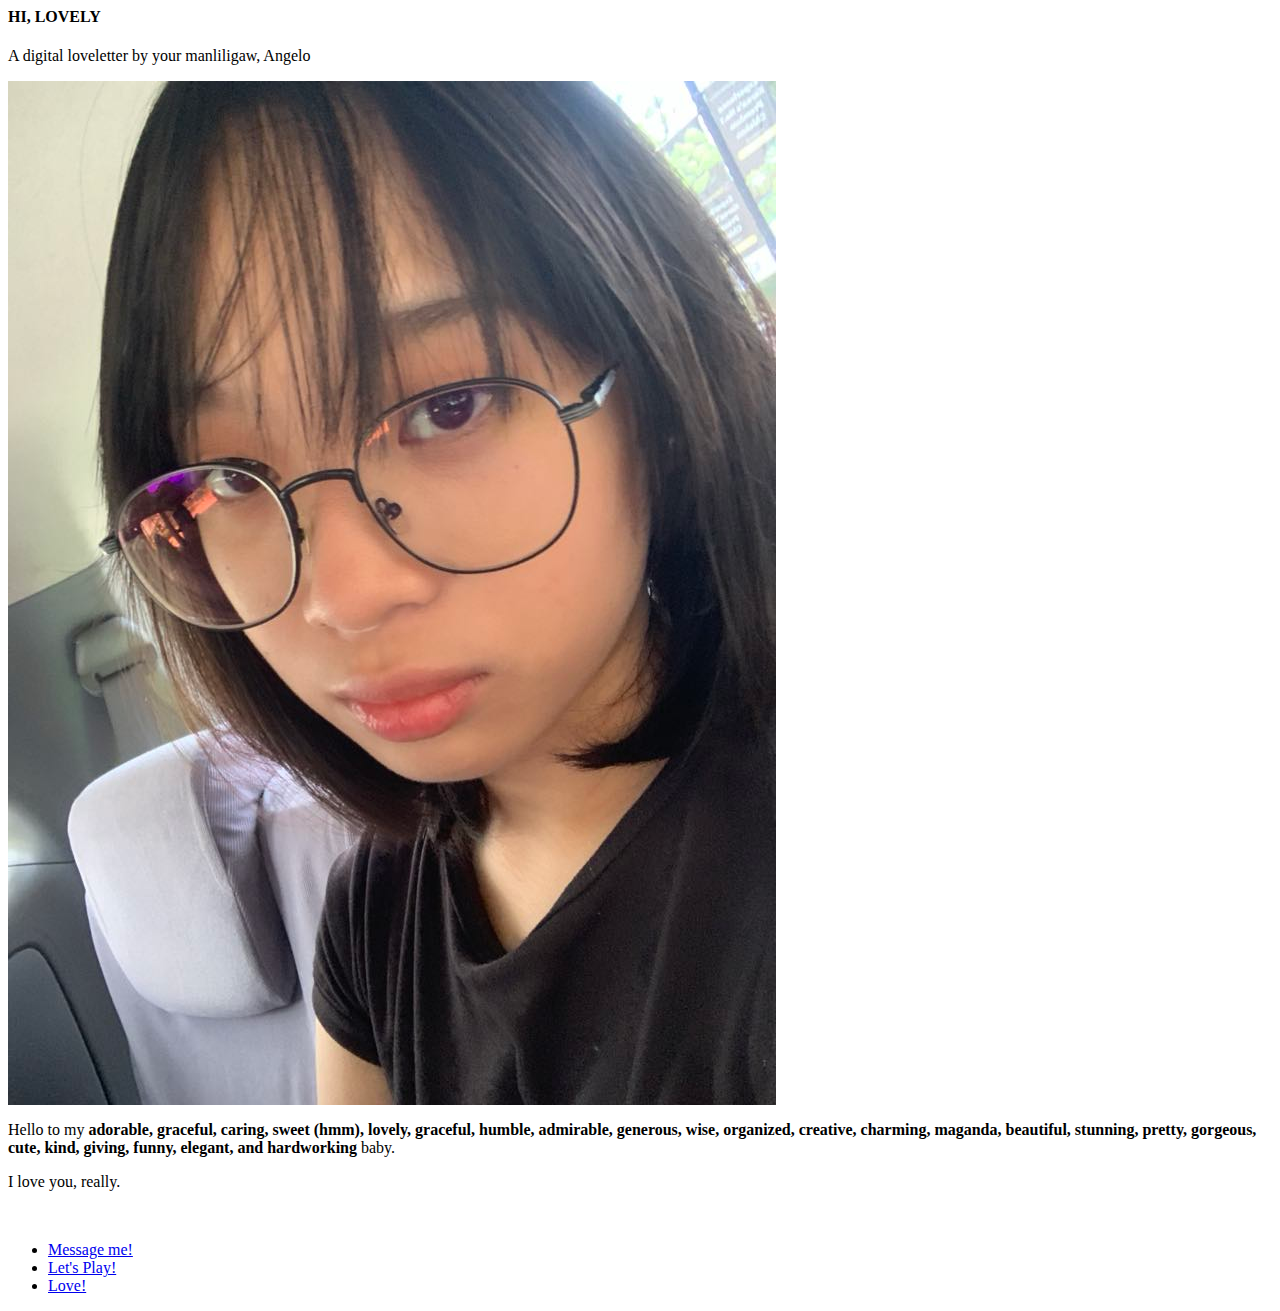
<file: index.html>
<html>
<body>
<style>
</style>
</body>
</html>

<link rel="preconnect" href="https://fonts.googleapis.com">
<link rel="preconnect" href="https://fonts.gstatic.com" crossorigin>
<link href="https://fonts.googleapis.com/css2?family=Abril+Fatface&family=Creepster&family=Jacquard+12&family=Montserrat:ital,wght@0,400;1,900&family=Oleo+Script:wght@400;700&family=PT+Serif:ital,wght@0,400;0,700;1,400;1,700&display=swap" rel="stylesheet">
<link rel=“stylesheet” type=“text/css” href=“styles.css”> 

<section class="intro">
  
  <div class="contact-intro">
    <h4>HI, LOVELY</h4>
    <p class="subtitle">A digital loveletter by your manliligaw, Angelo</p>
    <img src="queen.jpg" class="ImageBorder">

<p>Hello to my <strong> adorable, graceful, caring, sweet (hmm), lovely, graceful, humble, admirable, generous, wise, organized, creative, charming, maganda, beautiful, stunning, pretty, gorgeous, cute, kind, giving, funny, elegant, and hardworking
</strong>baby.</p>

<p class="lovetext"> I love you, really.</p>

<br>

  </div>
 
<ul class="nav">
  <li><a href="https://cherriodude.github.io/projectsite/message.html">Message me!</a></li>
  <li><a href="https://cherriodude.github.io/projectsite/games.html">Let's Play!</a></li>
  <li><a href="https://cherriodude.github.io/projectsite/love.html">Love!</a></li>
</ul>

</section>
</file>
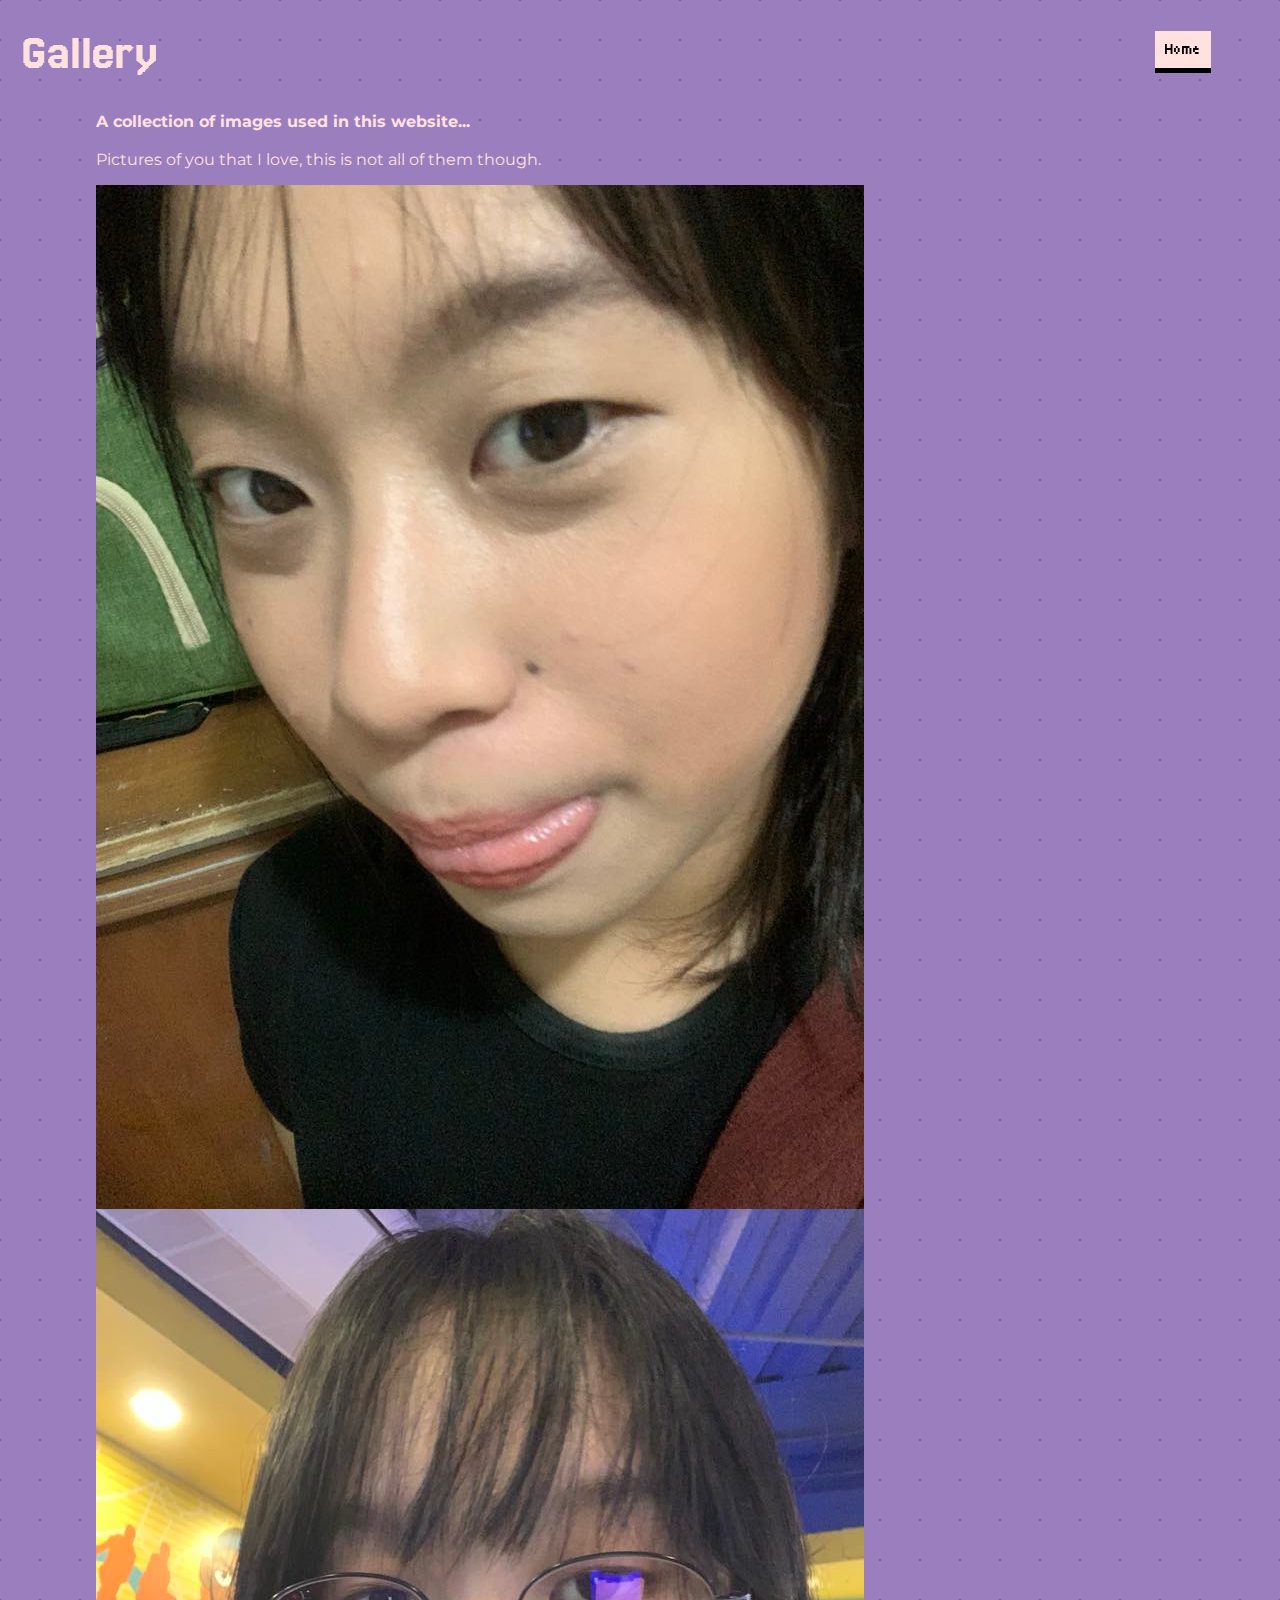
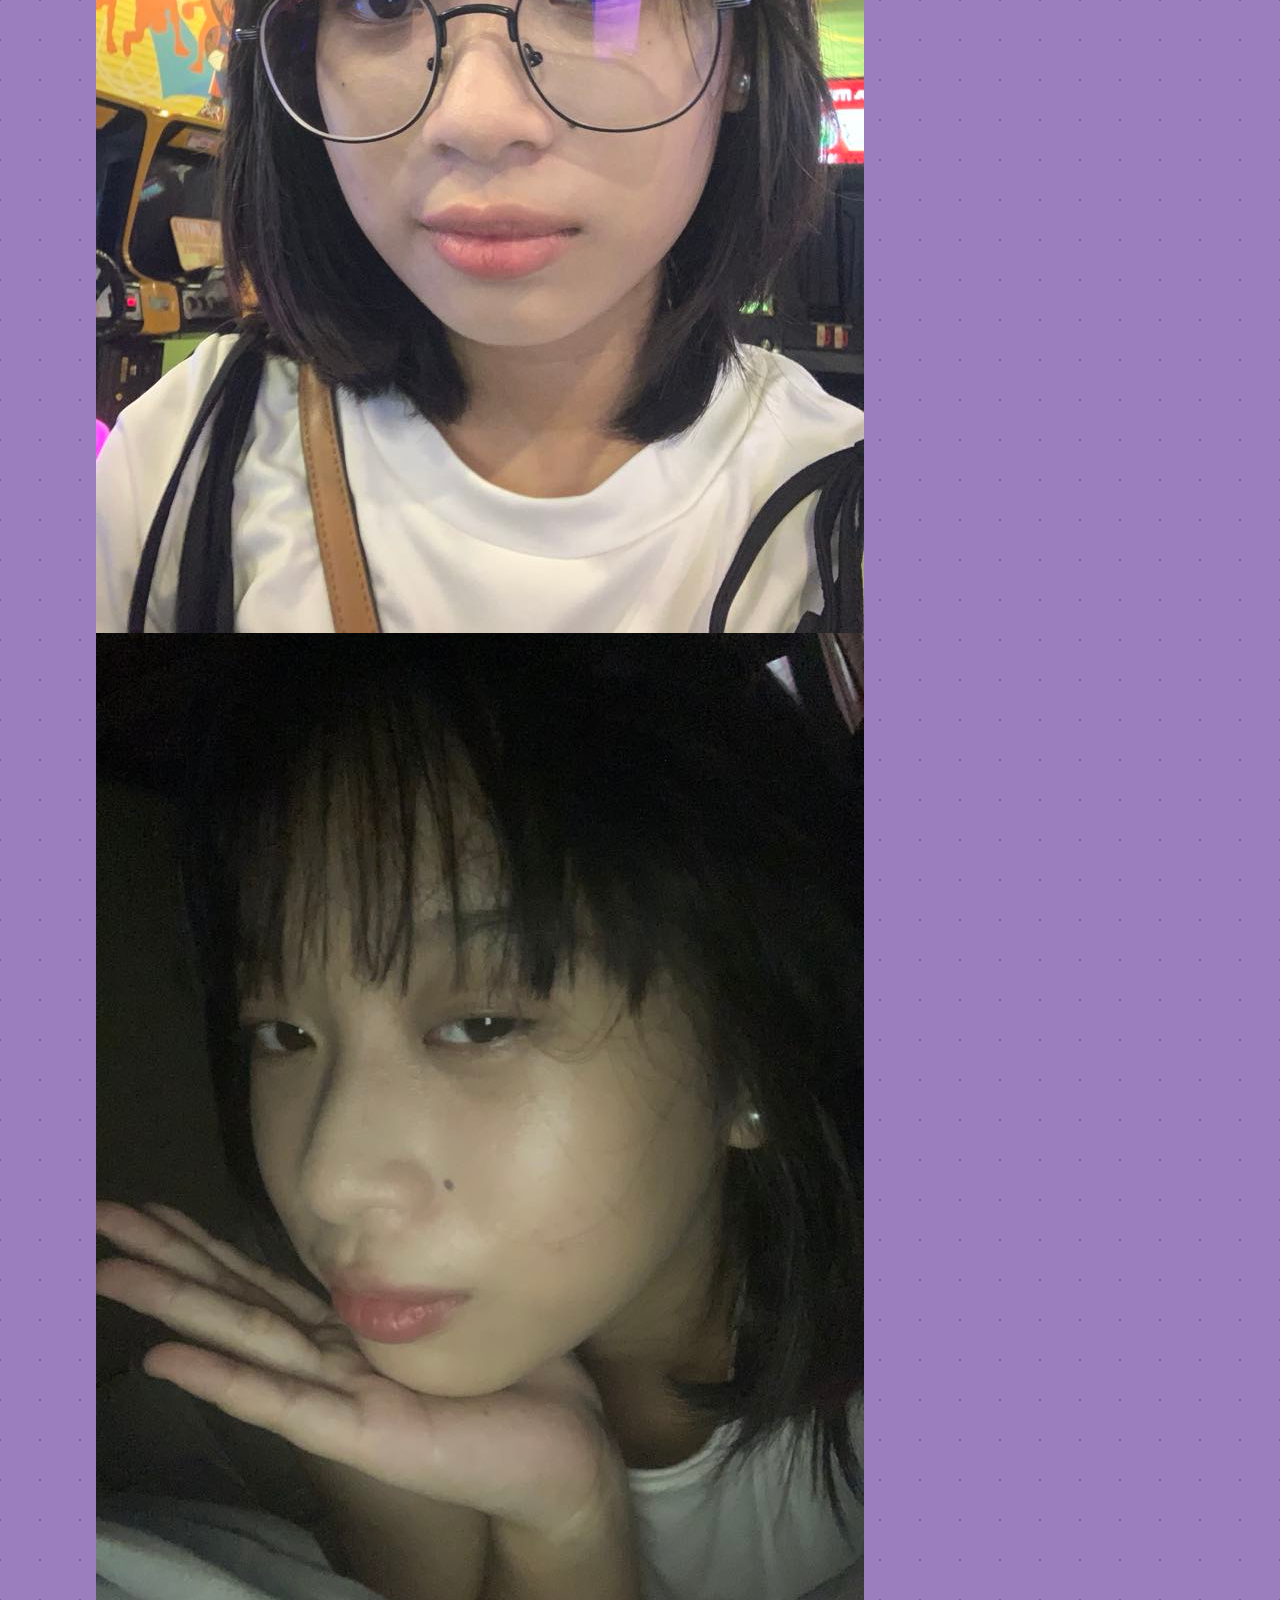
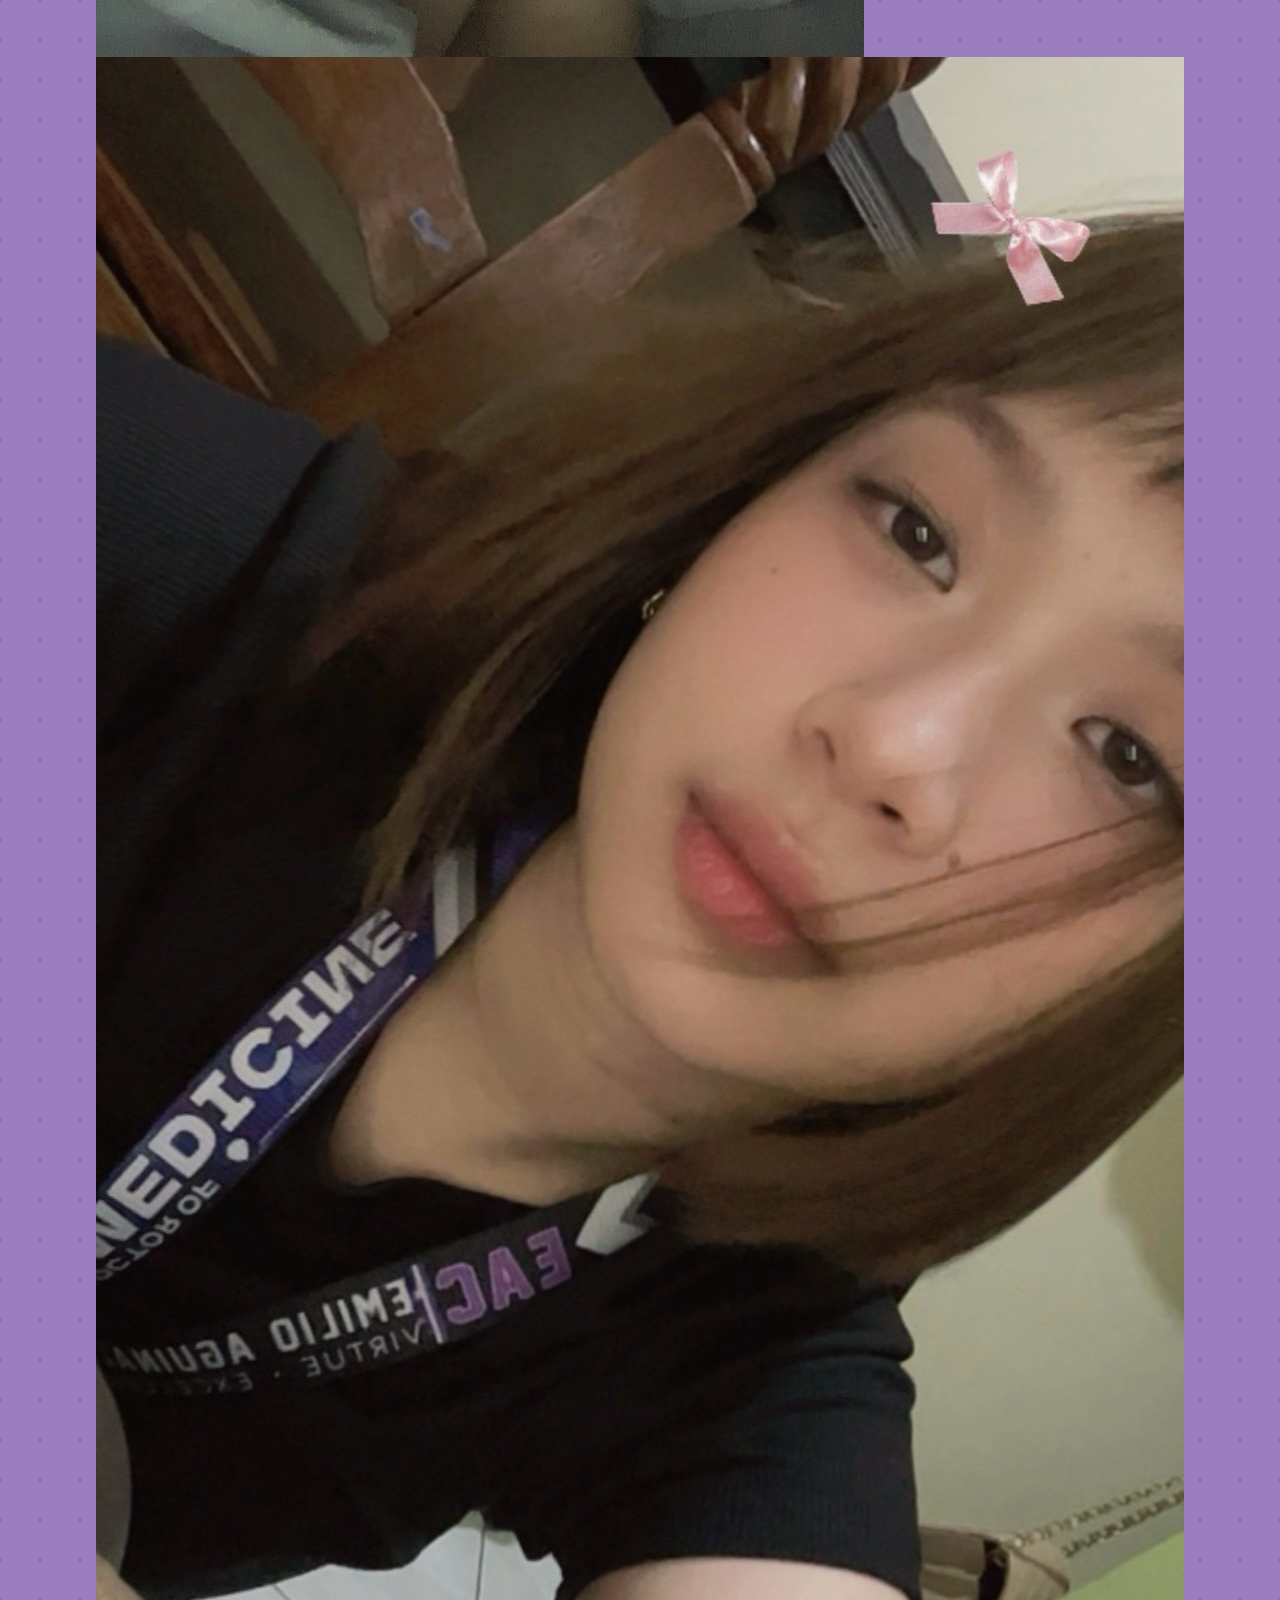
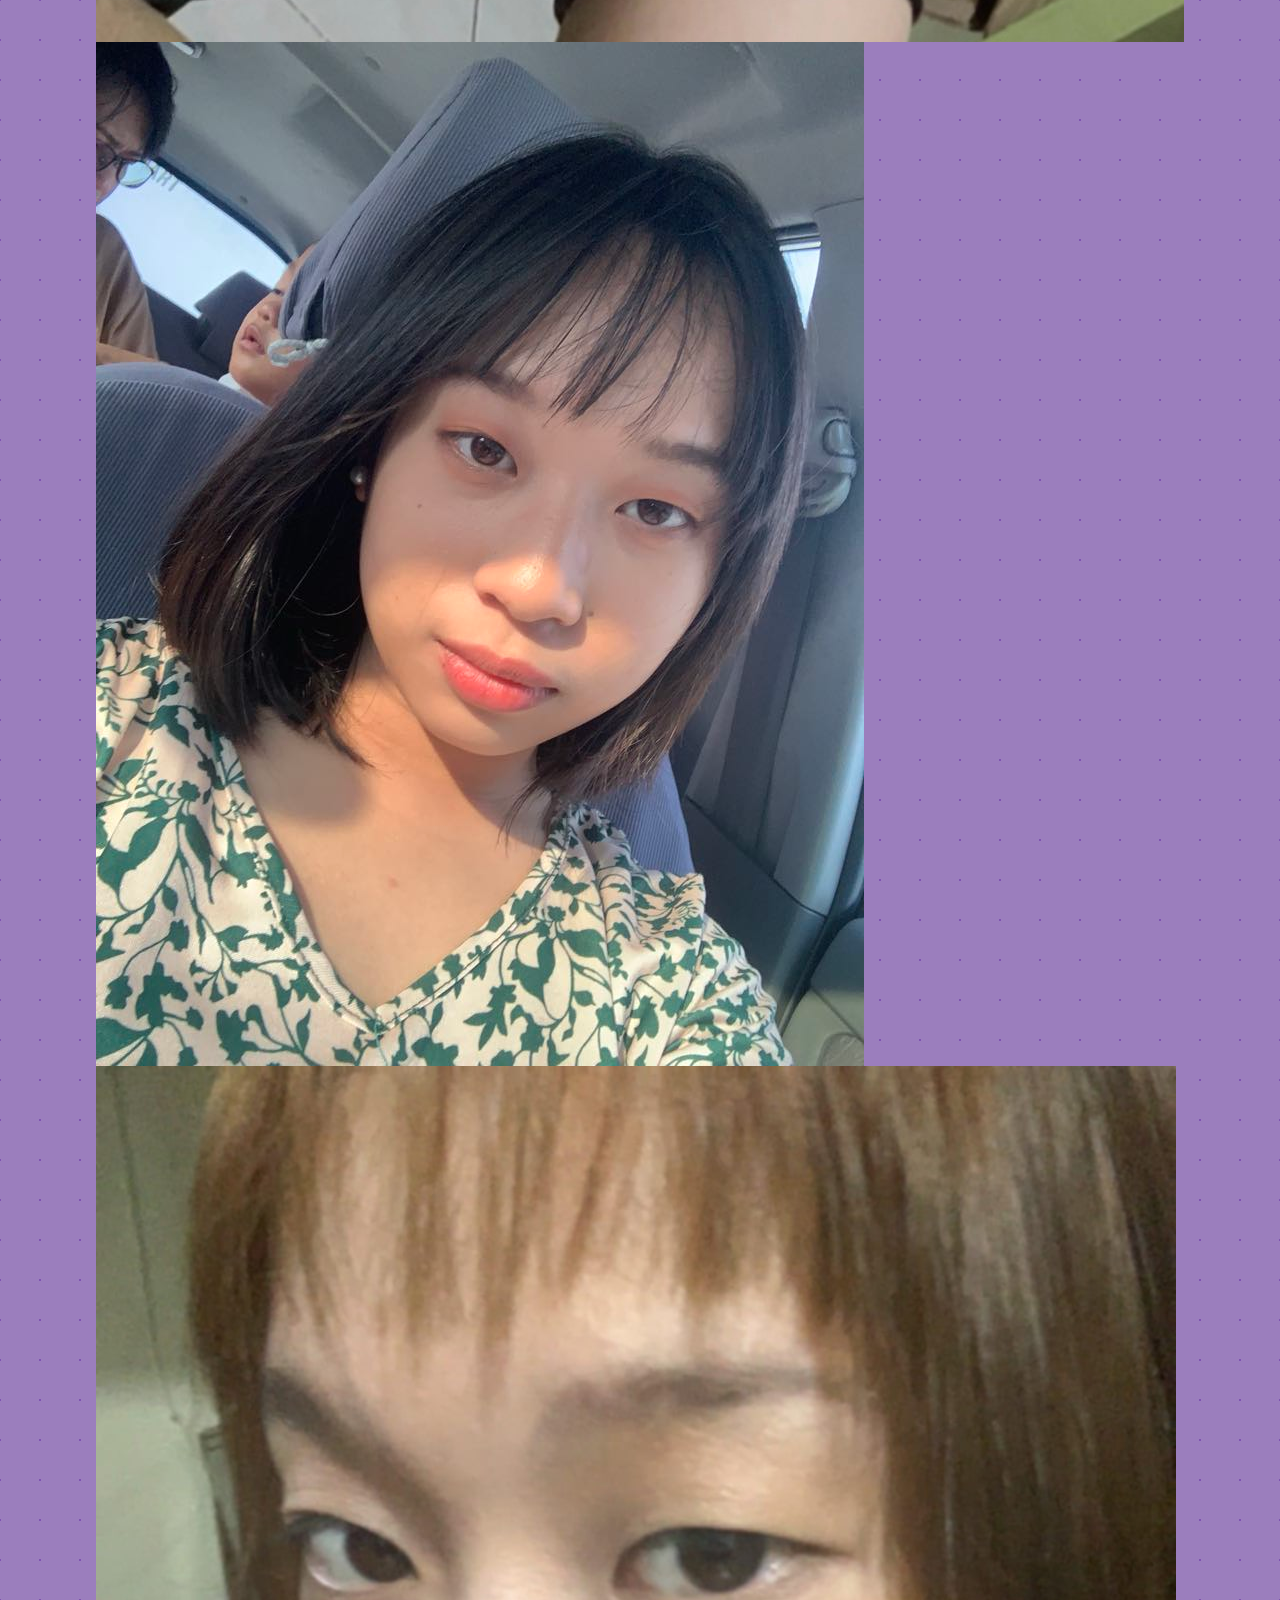
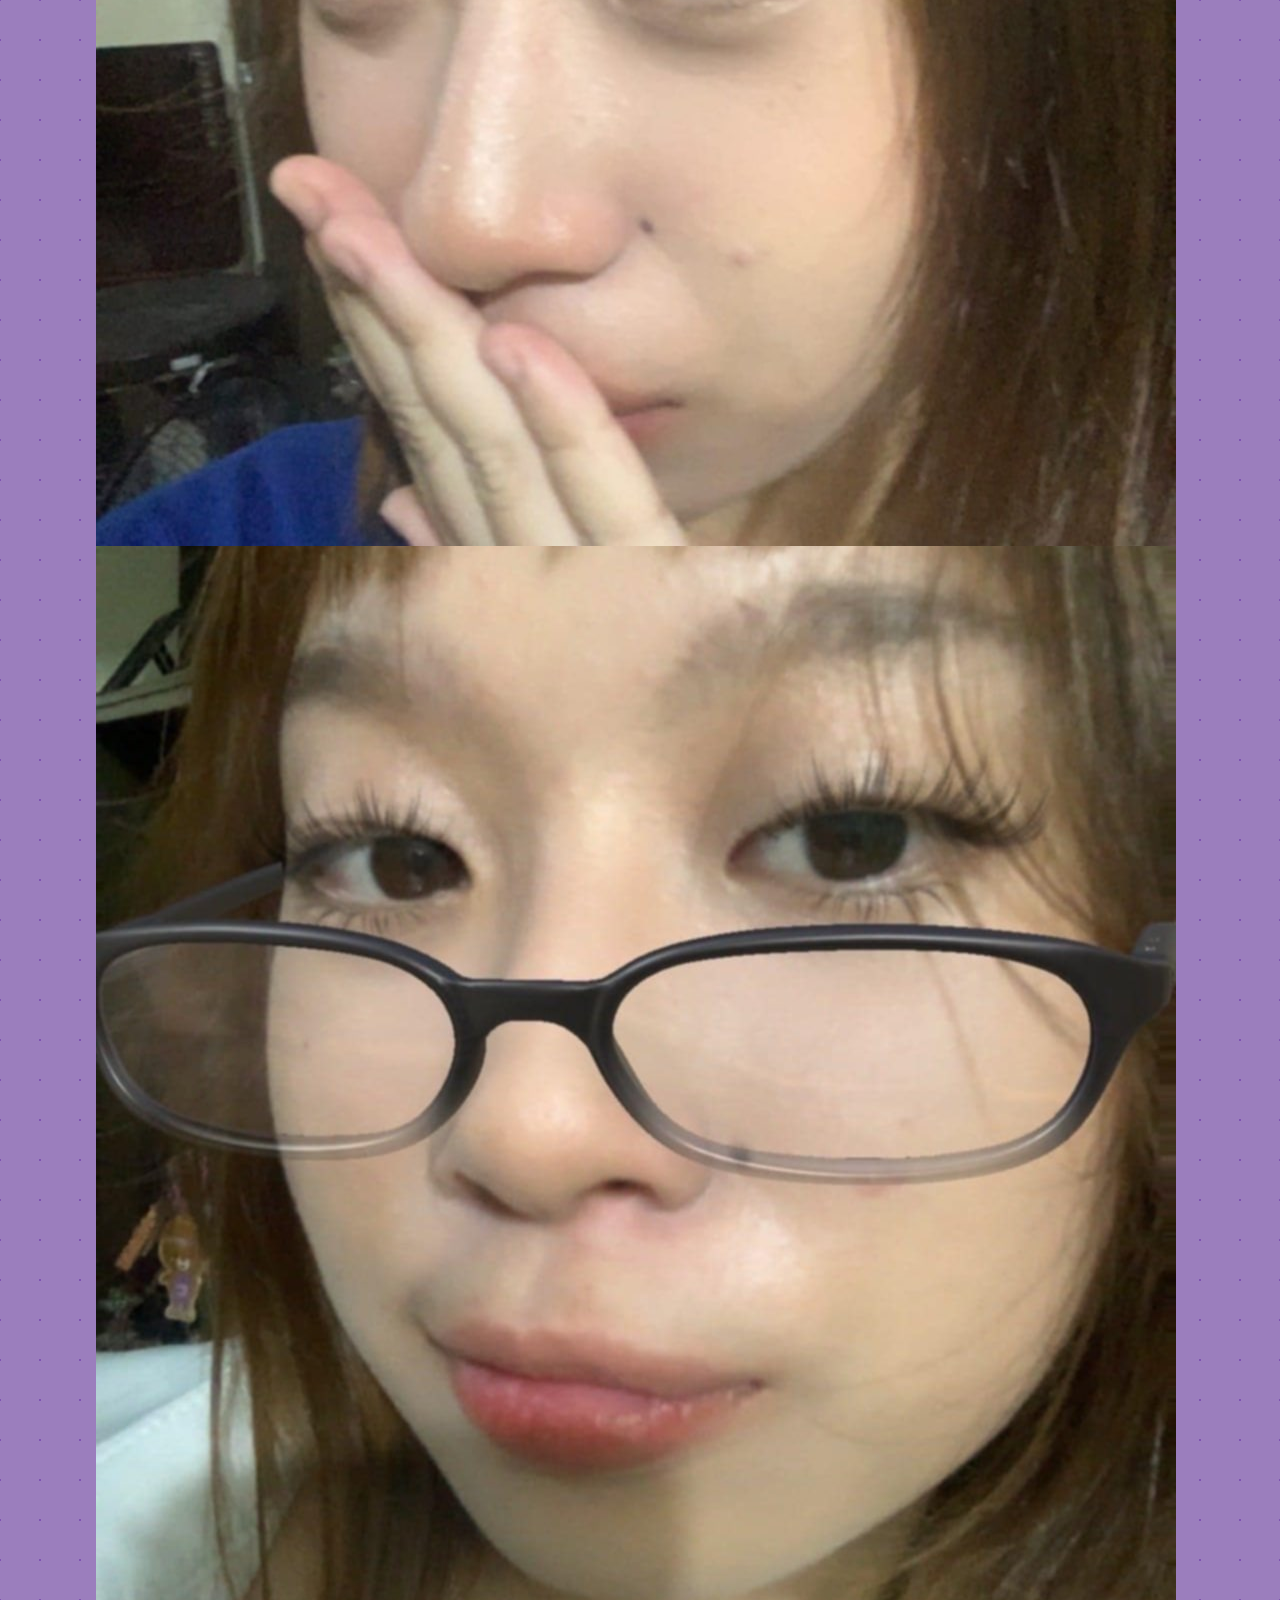
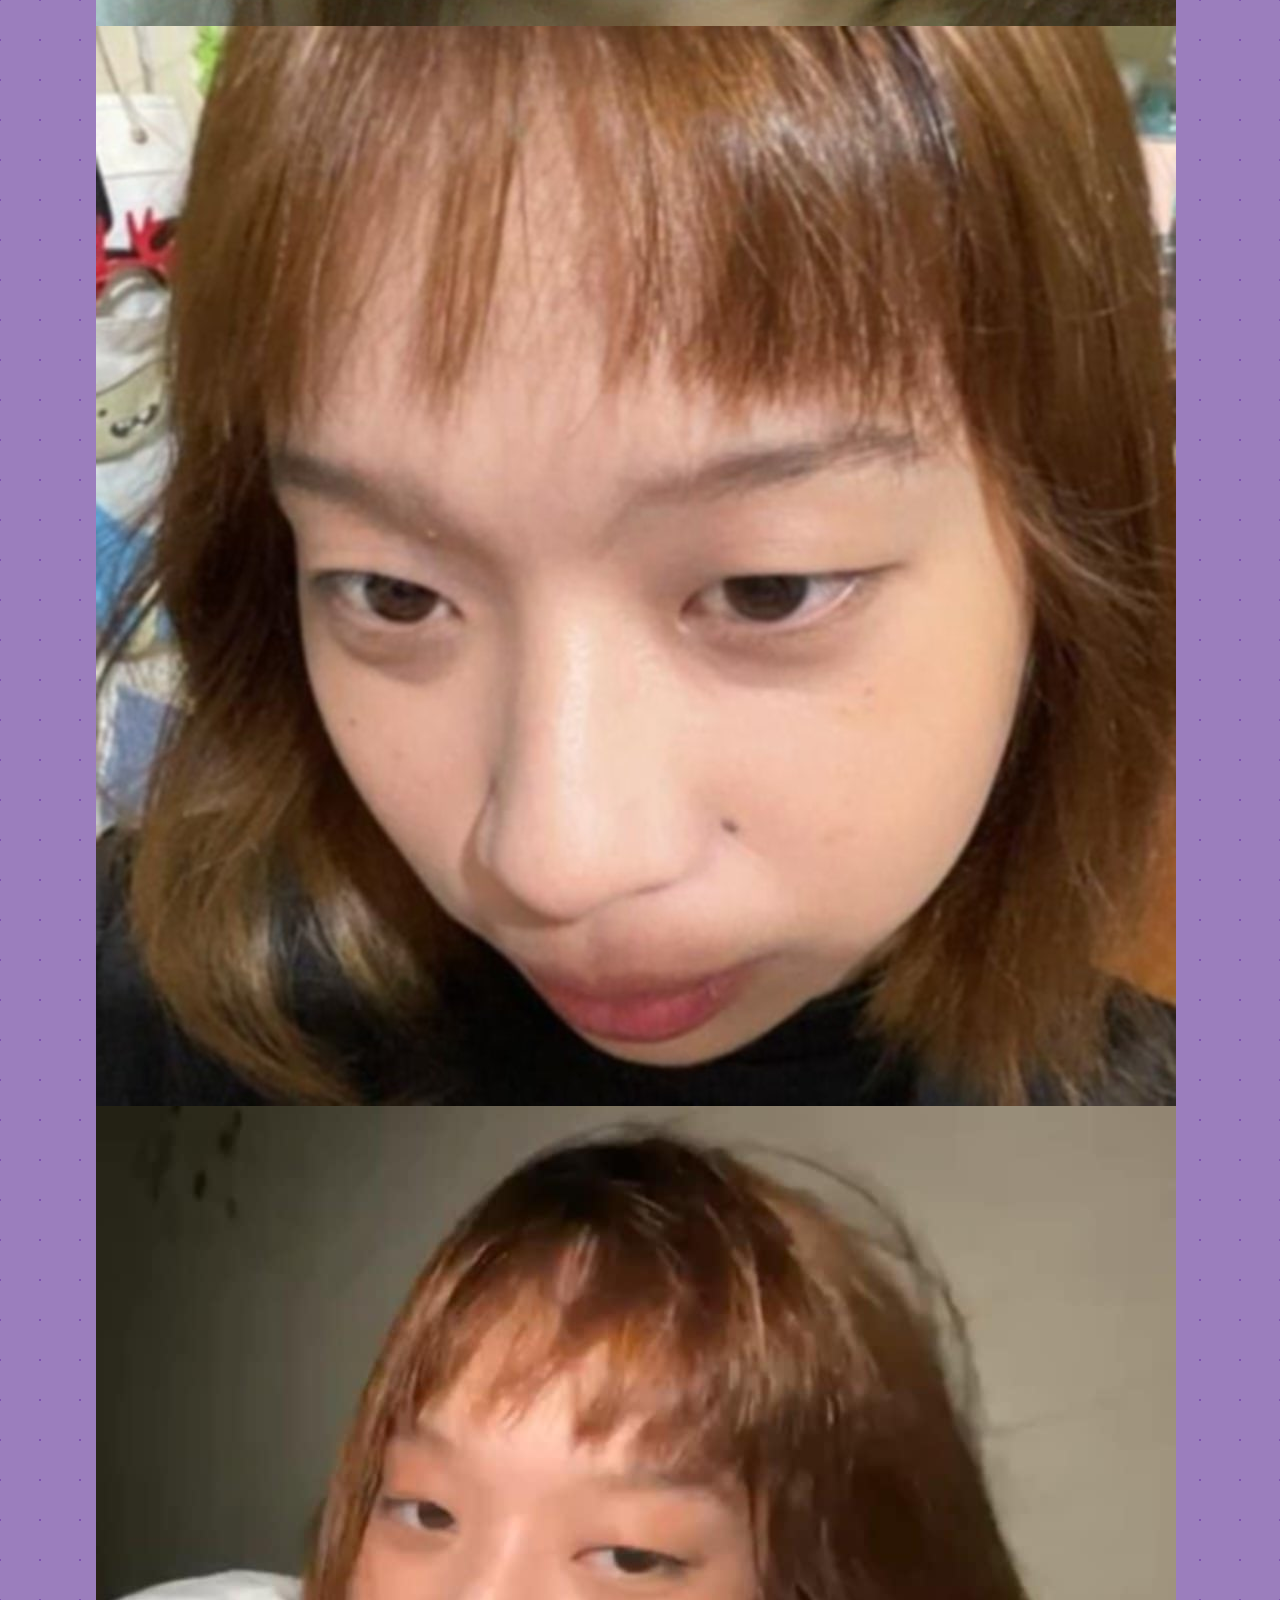
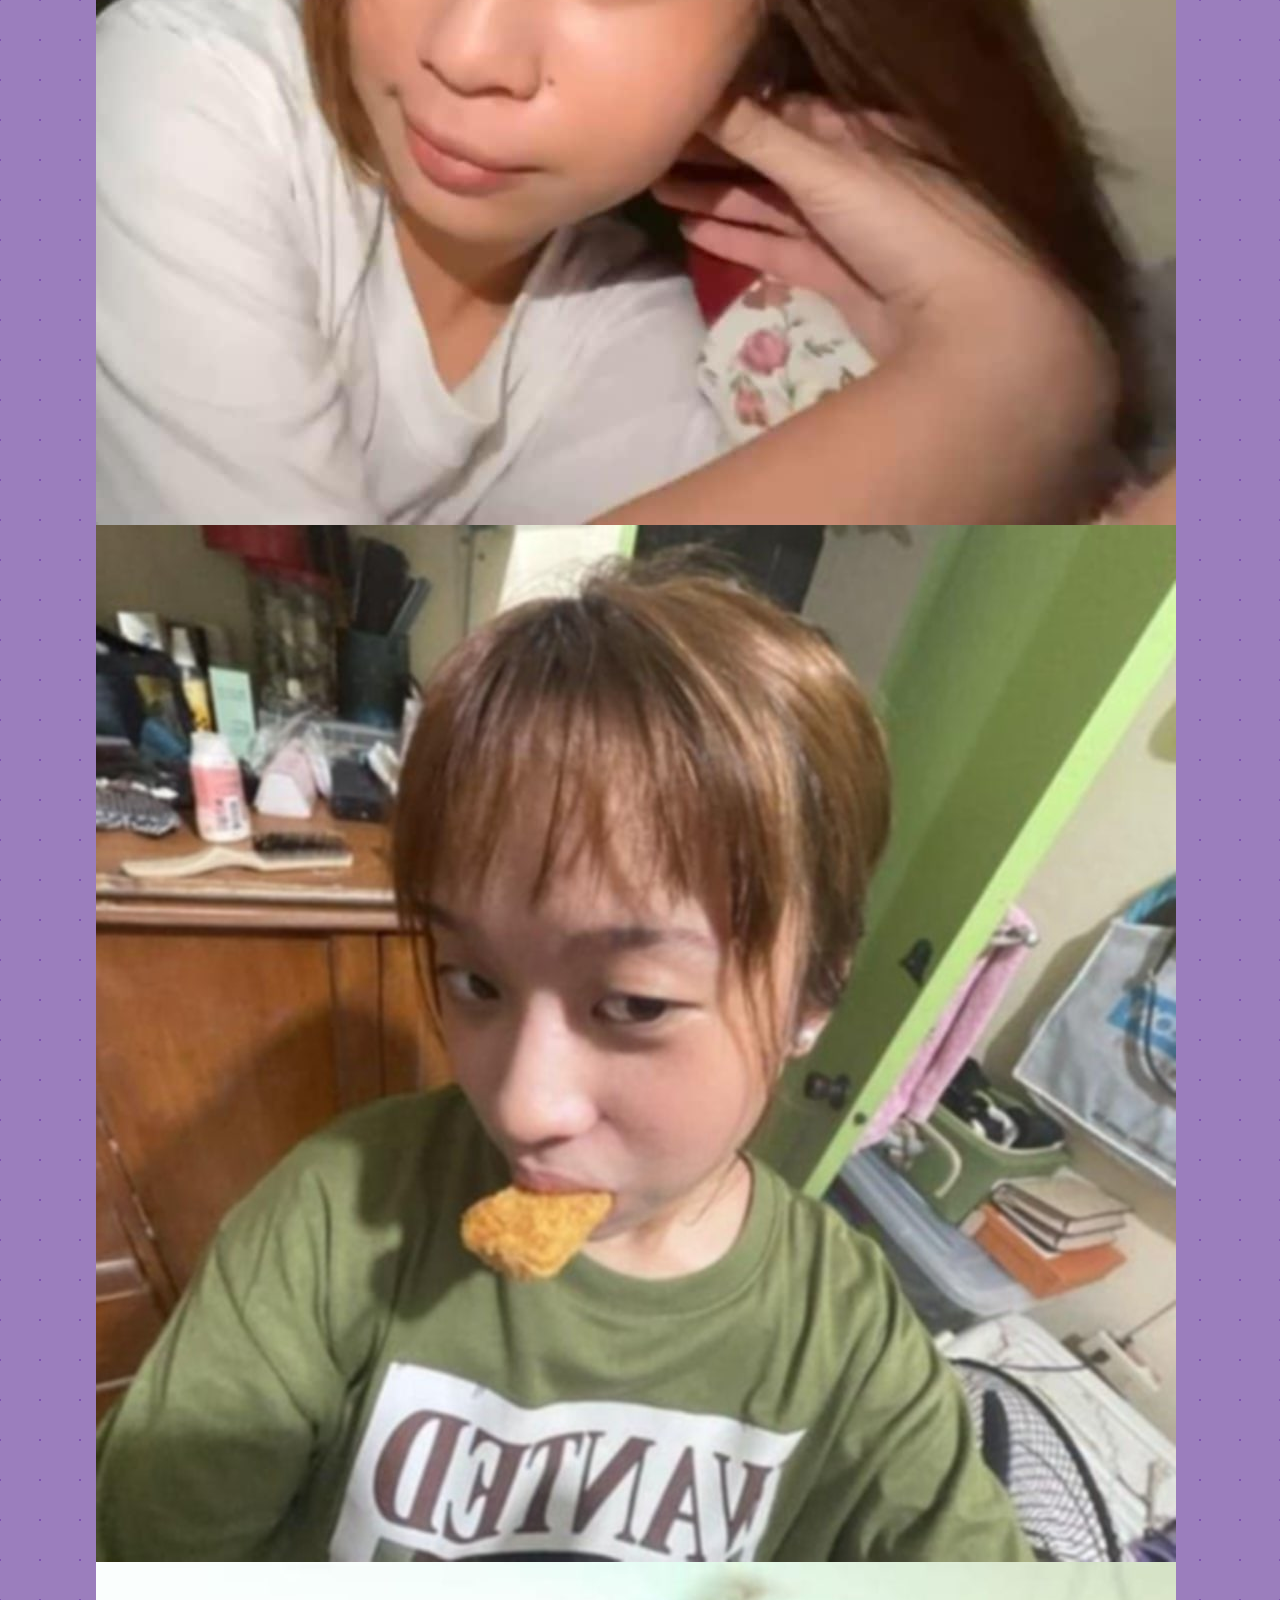
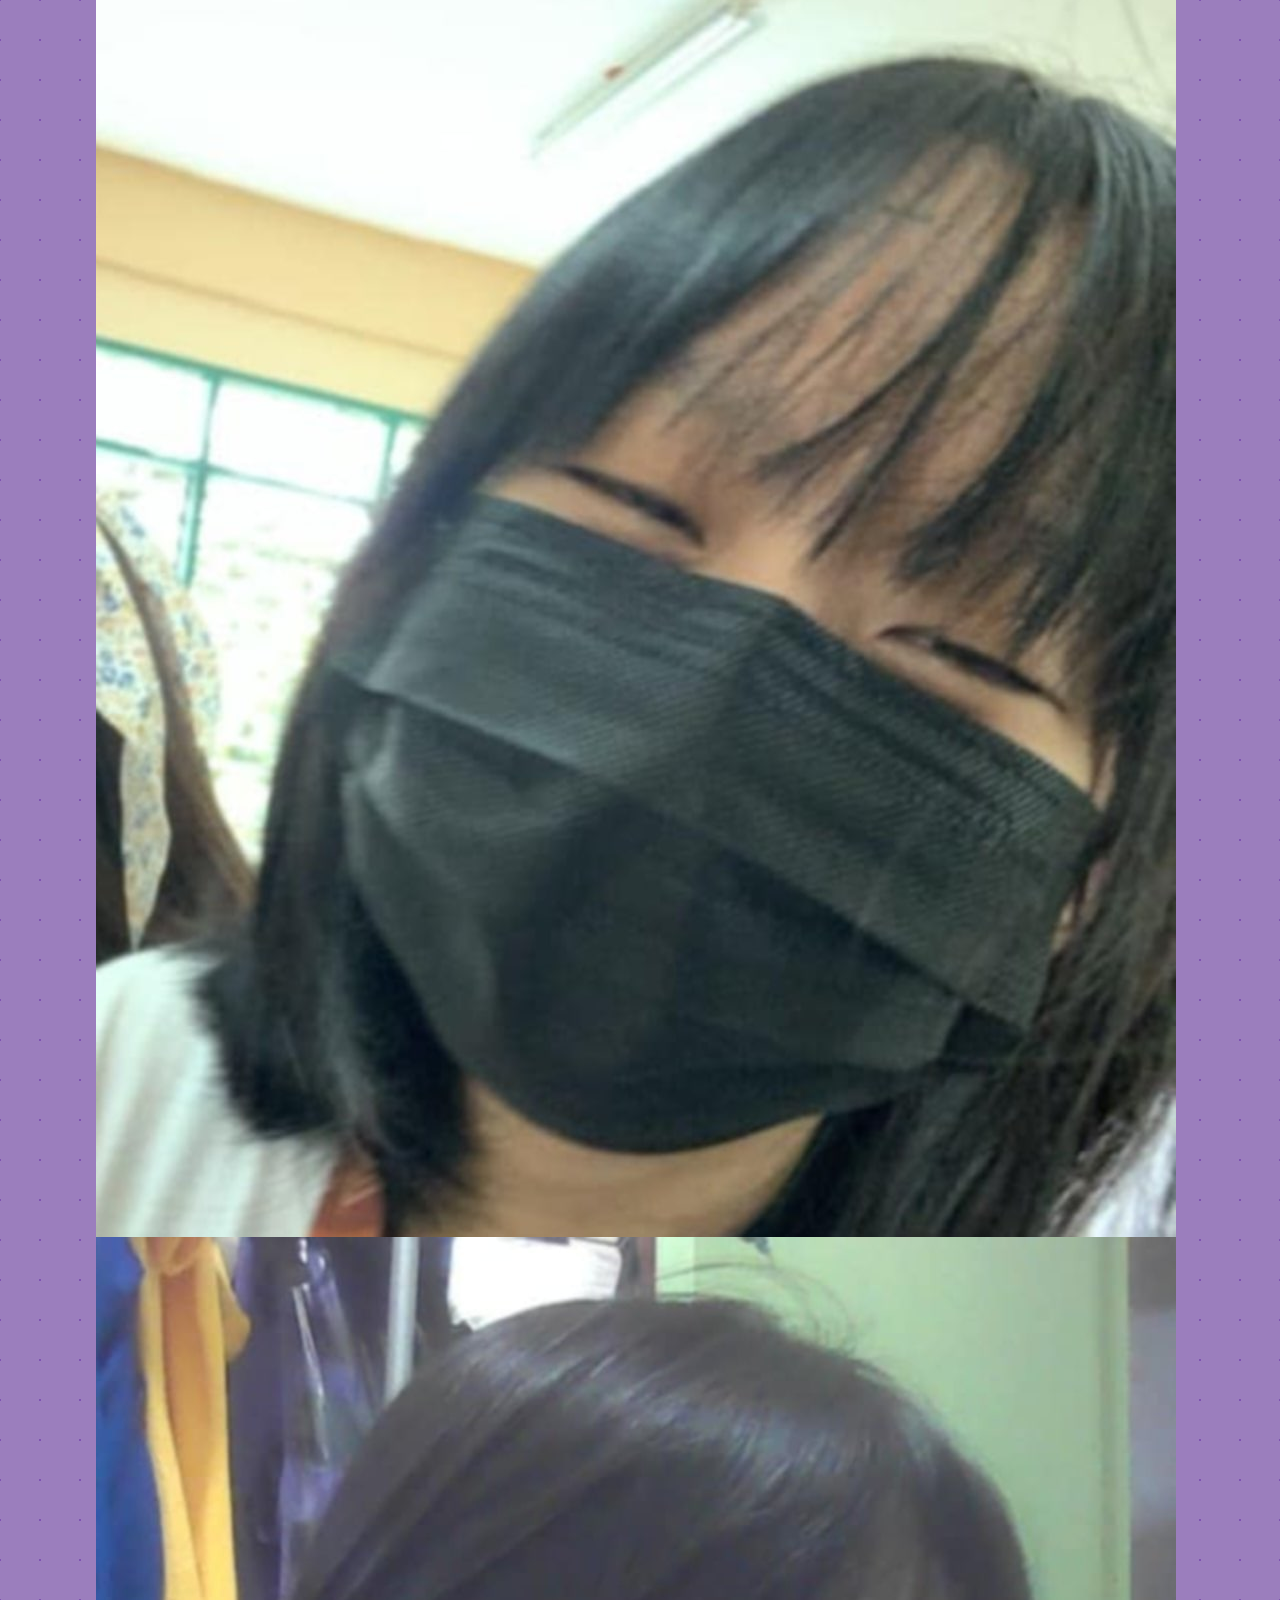
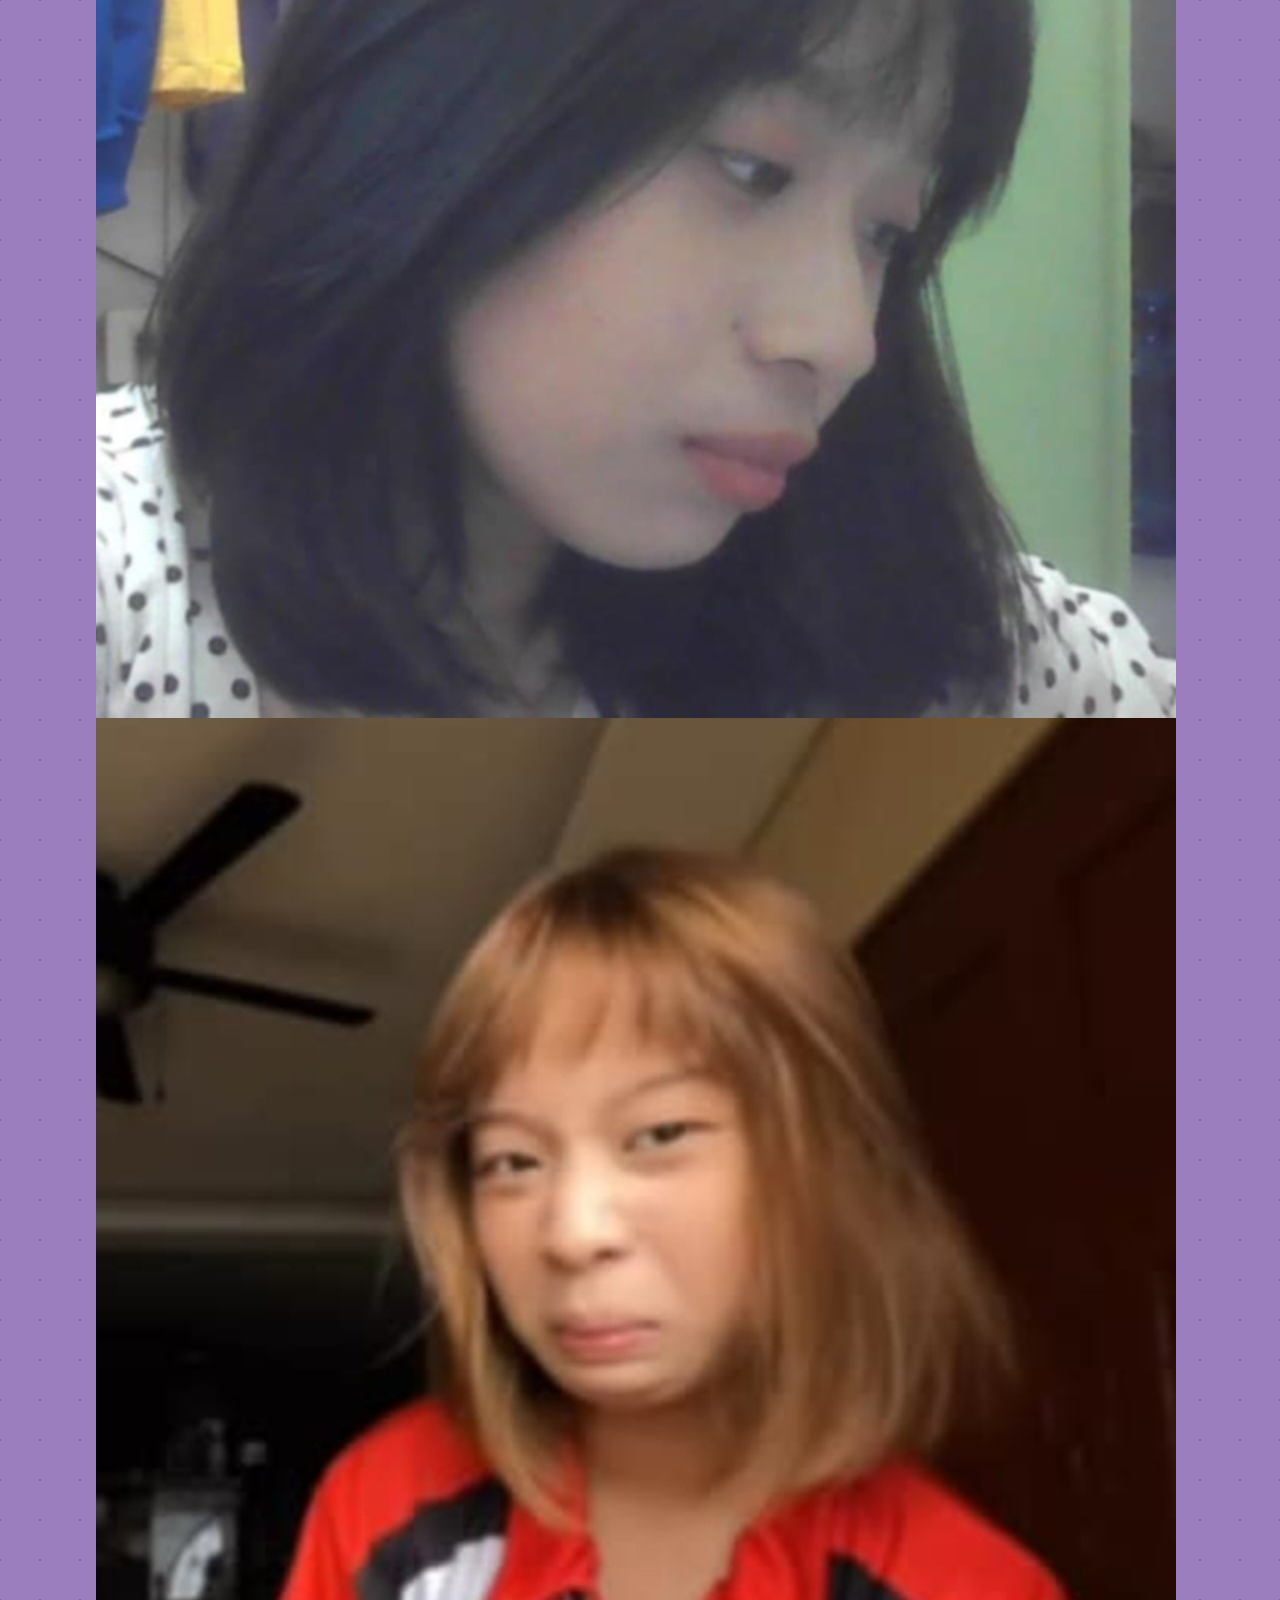
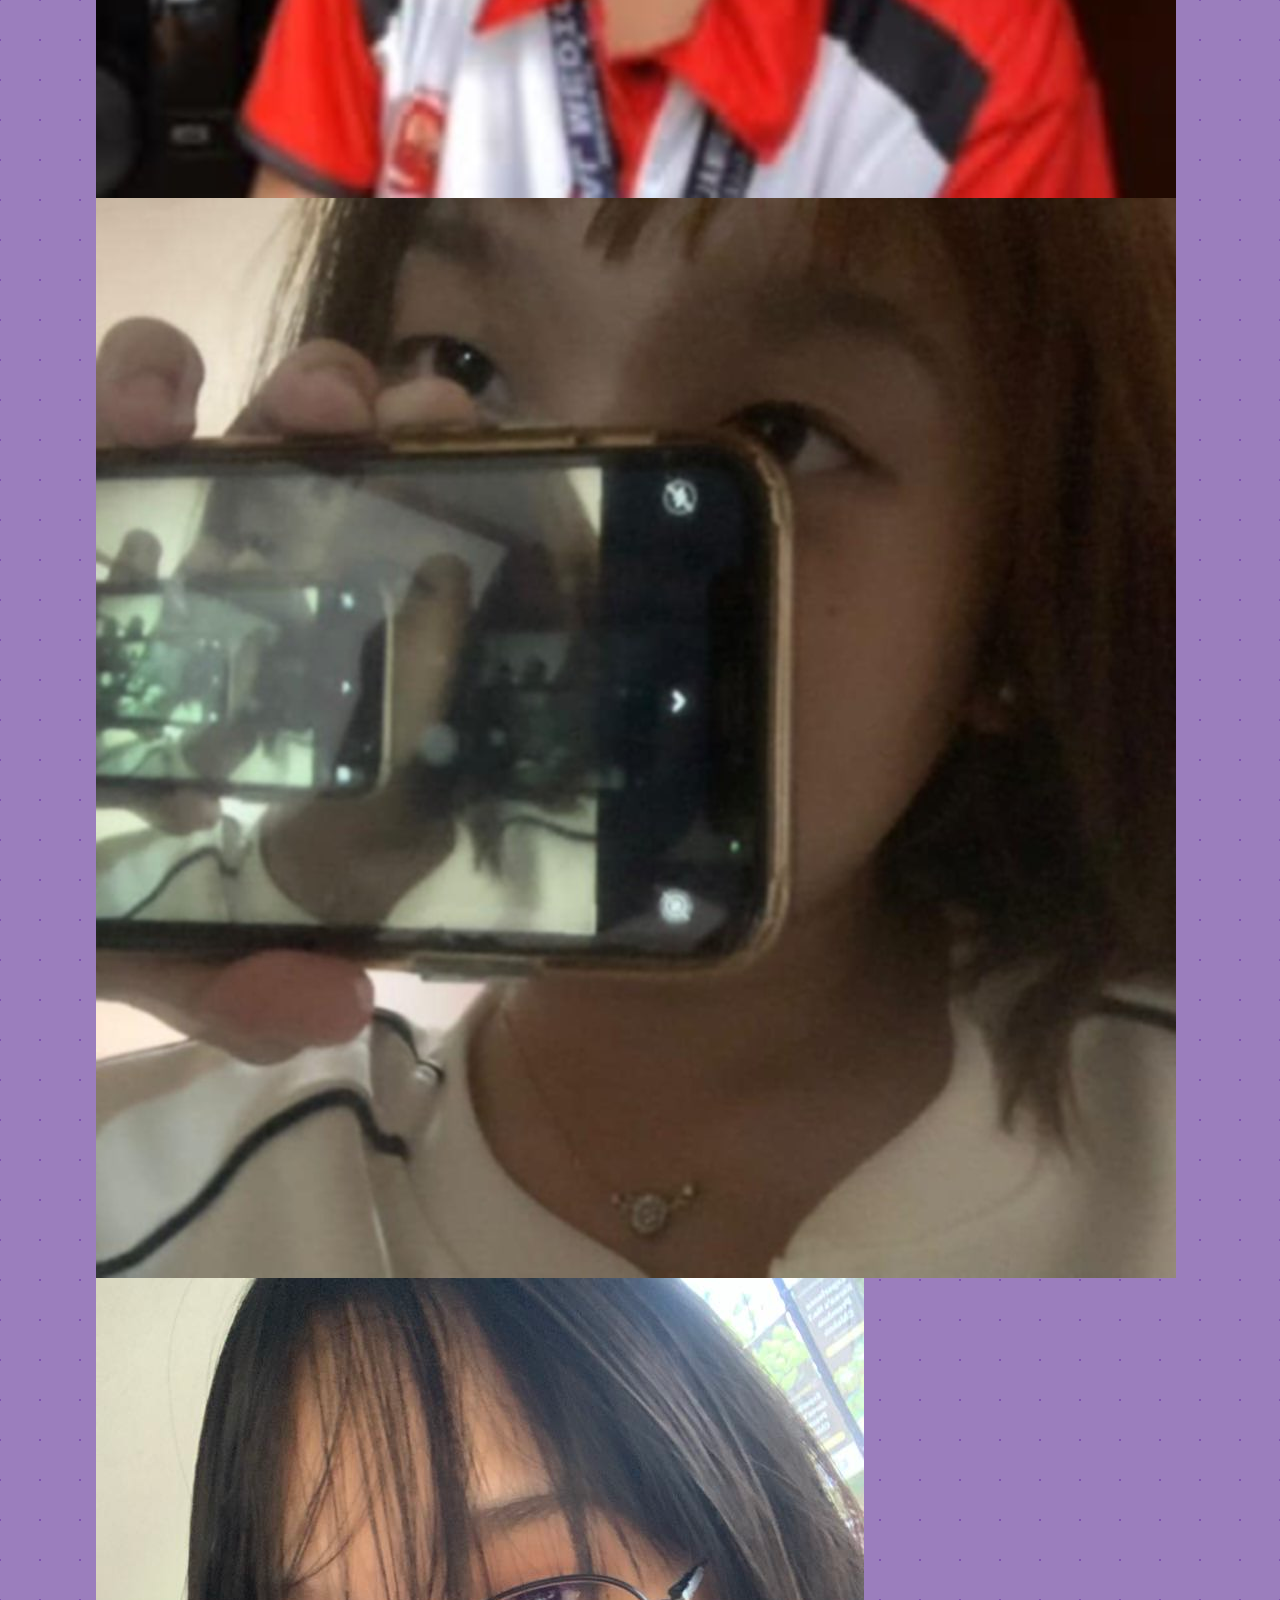
<file: gallery.html>
<head>
<title>I need more pictures of you</title>
</head>
<body>
<link rel="preconnect" href="https://fonts.googleapis.com">
<link rel="preconnect" href="https://fonts.gstatic.com" crossorigin>
<link href="https://fonts.googleapis.com/css2?family=Abril+Fatface&family=Jersey+25&family=Josefin+Sans:ital,wght@0,100..700;1,100..700&family=Lora:ital,wght@0,400..700;1,400..700&family=Montserrat:ital,wght@0,100..900;1,100..900&family=Oleo+Script:wght@400;700&family=PT+Serif:ital,wght@0,400;0,700;1,400;1,700&family=Tiny5&display=swap" rel="stylesheet">
<link rel=“stylesheet” type=“text/css” href=“css/styles.css”> 
<link rel="stylesheet" href="css/styles.css">

<header>
  <div class="topLeftIcon"><h4 class="gamesListTitle">Gallery</h4></div>
  <div class="headerSpace"></div>
  <a class="homeButton" href="https://cherriodude.github.io/personallove/">Home</a>
</header>

<section class="smallPage">
  <div class="containerSmall">
<p id="galleryScrollTitle"><strong>A collection of images used in this website...</strong><br><br> Pictures of you that I love, this is not all of them though.</p> 

<div class="galleryScroll">
<img src="queen/queen1.jpg">
<img src="queen/queen2.jpg">
<img src="queen/queen3.jpg">
<img src="queen/queen4.jpg">
<img src="queen/queen5.jpg">
<img src="queen/queen6.jpg">
<img src="queen/queen7.jpg">
<img src="queen/queen8.jpg">
<img src="queen/queen9.jpg">
<img src="queen/queen10.jpg">
<img src="queen/queen11.jpg">
<img src="queen/queen12.jpg">
<img src="queen/queen13.jpg">
<img src="queen/queen14.jpg">
<img src="queen/queen15.jpg">
</div>

<p id="galleryScrollTitle">Icons...</p>
<div class="galleryScroll">
    <img src="icons/kuromiEars.png">
    <img src="icons/kuromiIcon1.png">
    <img src="icons/kuromiIcon2.png">
    <img src="icons/kuromiIcon3.png">
    <img src="icons/kuromiSkull.png">
    <img src="icons/kuromiSpritesheet1.png">
</div>
</div>
</section>
</body>
</file>
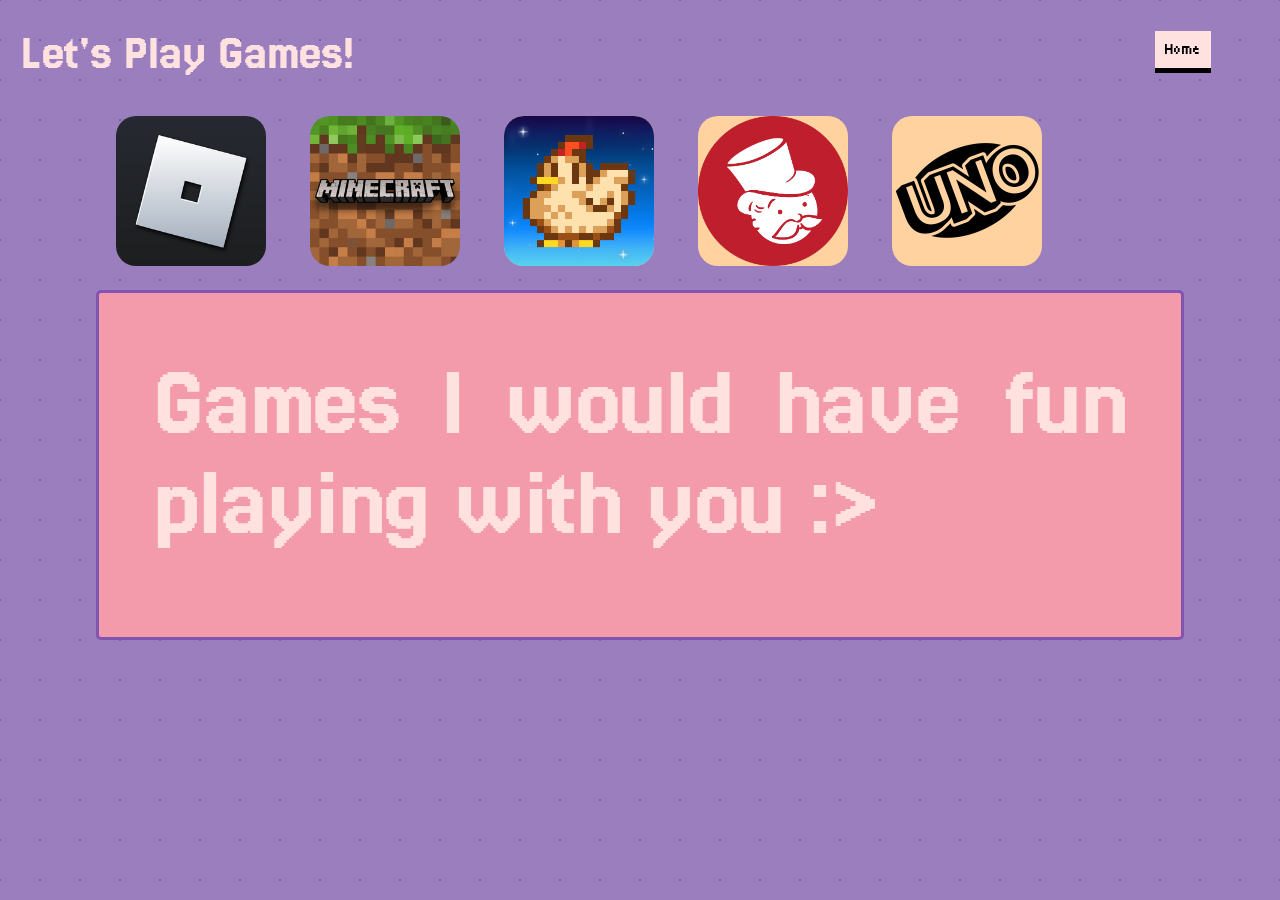
<file: games.html>
<html>
<style>
</style>
<body>
<link rel="preconnect" href="https://fonts.googleapis.com">
<link rel="preconnect" href="https://fonts.gstatic.com" crossorigin>
<link href="https://fonts.googleapis.com/css2?family=Abril+Fatface&family=Jersey+25&family=Josefin+Sans:ital,wght@0,100..700;1,100..700&family=Lora:ital,wght@0,400..700;1,400..700&family=Montserrat:ital,wght@0,100..900;1,100..900&family=Oleo+Script:wght@400;700&family=PT+Serif:ital,wght@0,400;0,700;1,400;1,700&family=Tiny5&display=swap" rel="stylesheet">
<link rel="stylesheet" href="css/styles.css">
<link rel=“stylesheet” type=“text/css” href=“css/styles.css”>

<header>
  <div class="topLeftIcon"><h4 class="gamesListTitle">Let's Play Games!</h4></div>
  <div class="headerSpace"></div>
  <a class="homeButton" href="https://cherriodude.github.io/personallove/">Home</a>
</header>

<section class="smallPage">    
    <div class="gameList">
        <img src="gameIcons/roblox.webp" id="game1" onclick="game1(), gameIconClick()" class="gameIcon">
        <img src="gameIcons/minecraft.webp" id="game2" onclick="game2(), gameIconClick()" class="gameIcon">
        <img src="gameIcons/stardewValley.png" id="game3" onclick="game3(), gameIconClick()" class="gameIcon">
        <img src="gameIcons/monopoly.png" id="game4" onclick="game4(), gameIconClick()" class="gameIcon">
        <img src="gameIcons/uno.png" id="game5" onclick="game5(), gameIconClick()" class="gameIcon">
</div>
<div class="gameText">
    <p id="gameTitle">Games I would have fun playing with you :></p>
    <p id="gameDesc"></p>
</div>
<div id="robloxRandomizer">
    <button id="gameRandomButton" class="gameRandomButton" onclick="randomRobloxHorrorGame()">Horror</button>
    <button id="gameRandomButton2" class="gameRandomButton" onclick="randomRobloxGame()">Not Horror</button>
</div>
</section>
<audio src="sounds/click.wav" id="clickSound"></audio>
<script src="scripts/gamesScript.js"></script>
</body>
</html>
</file>
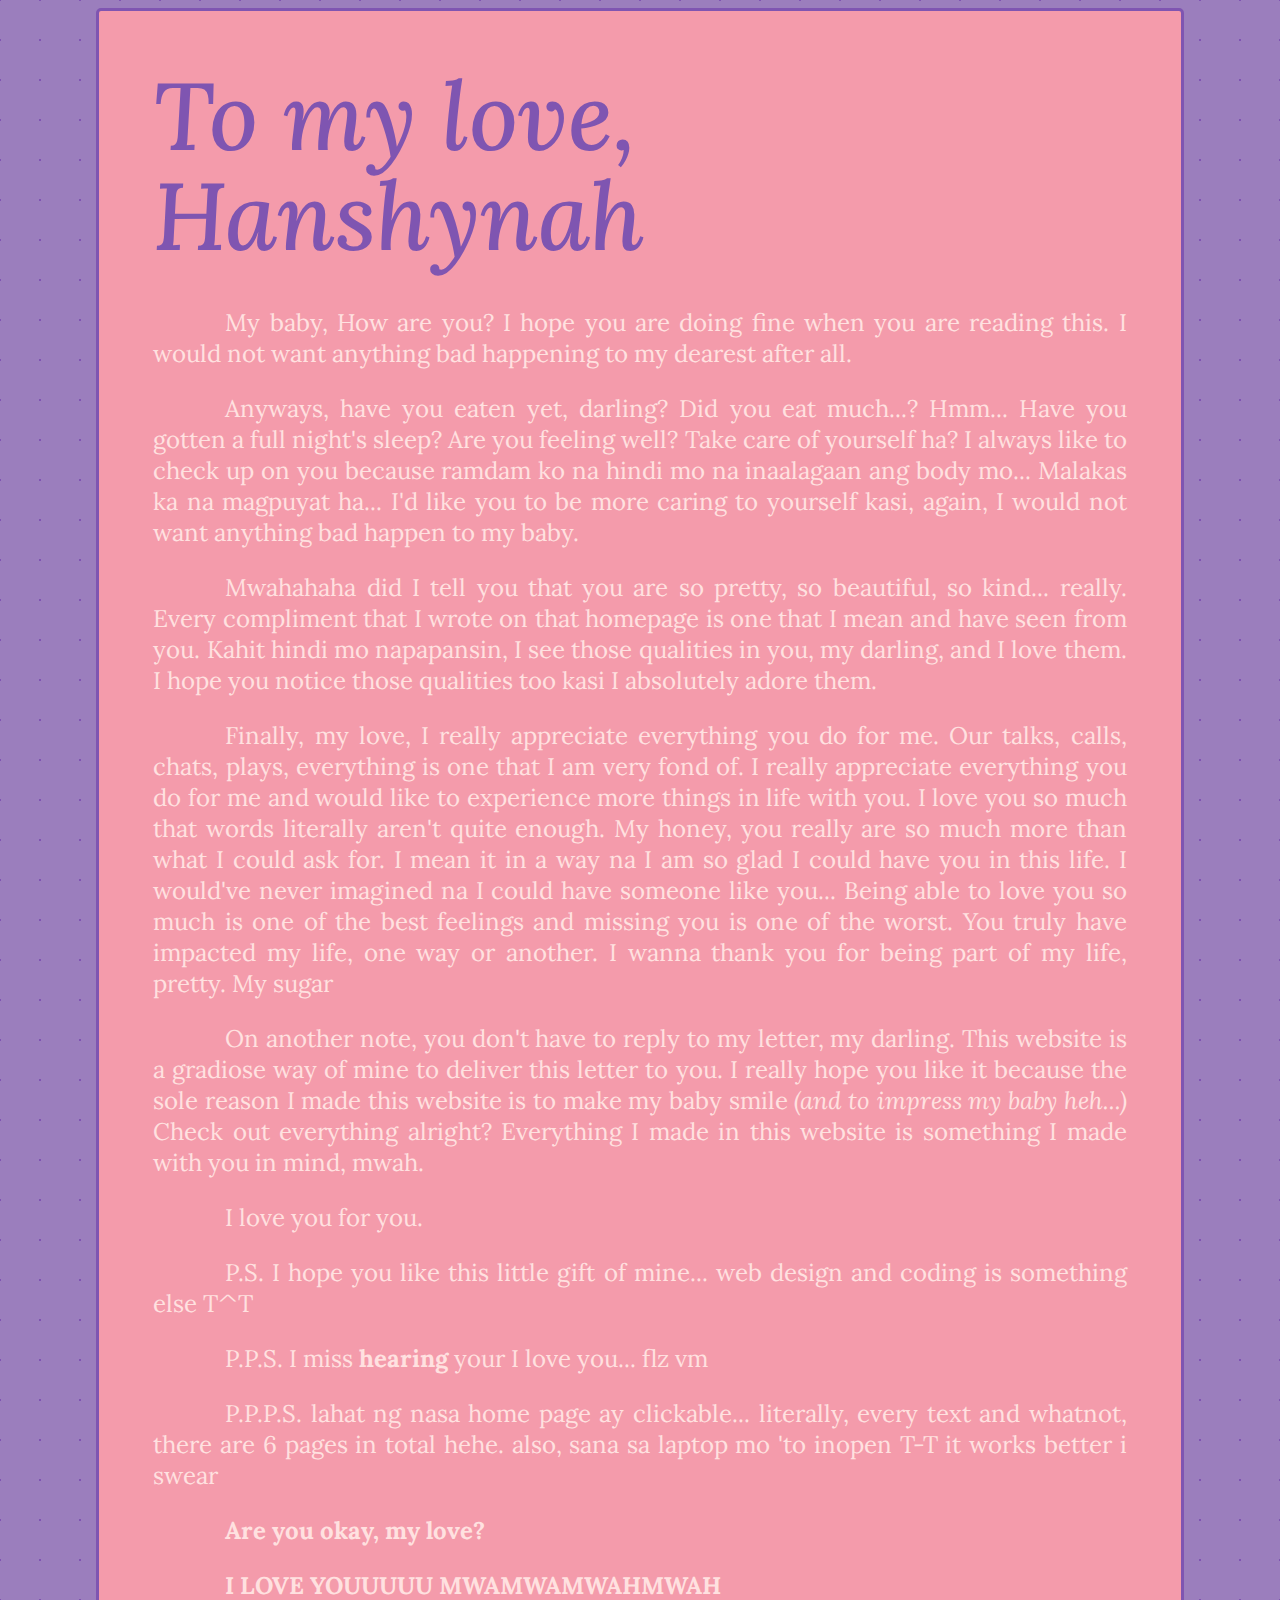
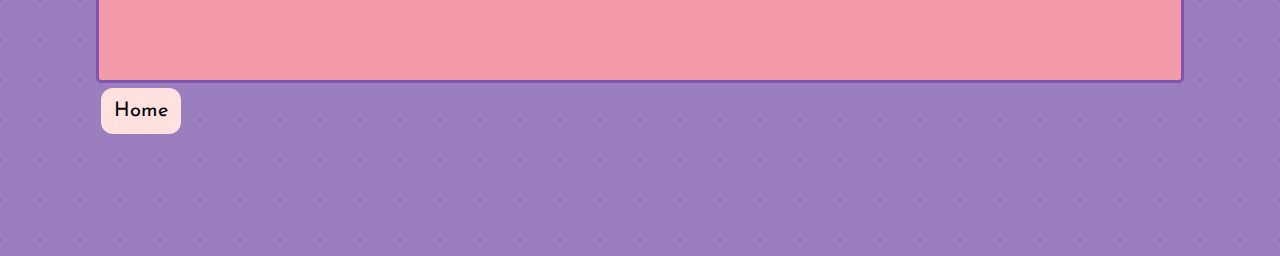
<file: love.html>
<html>
<head>
<title>A message for you</title>
</head>
<body>



<link rel="preconnect" href="https://fonts.googleapis.com">
<link rel="preconnect" href="https://fonts.gstatic.com" crossorigin>
<link href="https://fonts.googleapis.com/css2?family=Abril+Fatface&family=Josefin+Sans:ital,wght@0,100..700;1,100..700&family=Lora:ital,wght@0,400..700;1,400..700&family=Montserrat:ital,wght@0,100..900;1,100..900&family=Oleo+Script:wght@400;700&family=PT+Serif:ital,wght@0,400;0,700;1,400;1,700&display=swap" rel="stylesheet">
<link rel=“stylesheet” type=“text/css” href=“css/styles.css”> 
<link rel="stylesheet" href="css/styles.css">

<section class="smallPage">
    <div class="loveContainer">
    <div class="loveLetter">
<p class="lora-head">To my love, Hanshynah</p>
<br>
<p class="lora-body">My baby, How are you? I hope you are doing fine when you are reading this. I would not want anything bad happening to my dearest after all.</p>
<p class="lora-body">Anyways, have you eaten yet, darling? Did you eat much...? Hmm... Have you gotten a full night's sleep? Are you feeling well? Take care of yourself ha? I always like to check up on you because ramdam ko na hindi mo na inaalagaan ang body mo... Malakas ka na magpuyat ha... I'd like you to be more caring to yourself kasi, again, I would not want anything bad happen to my baby.</p>
<p class="lora-body">Mwahahaha did I tell you that you are so pretty, so beautiful, so kind... really. Every compliment that I wrote on that homepage is one that I mean and have seen from you. Kahit hindi mo napapansin, I see those qualities in you, my darling, and I love them. I hope you notice those qualities too kasi I absolutely adore them.</p>
<p class="lora-body">Finally, my love, I really appreciate everything you do for me. Our talks, calls, chats, plays, everything is one that I am very fond of. I really appreciate everything you do for me and would like to experience more things in life with you. I love you so much that words literally aren't quite enough. My honey, you really are so much more than what I could ask for. I mean it in a way na I am so glad I could have you in this life. I would've never imagined na I could have someone like you... Being able to love you so much is one of the best feelings and missing you is one of the worst. You truly have impacted my life, one way or another. I wanna thank you for being part of my life, pretty. My sugar</p>
<p class="lora-body">On another note, you don't have to reply to my letter, my darling. This website is a gradiose way of mine to deliver this letter to you. I really hope you like it because the sole reason I made this website is to make my baby smile <i>(and to impress my baby heh...)</i> Check out everything alright? Everything I made in this website is something I made with you in mind, mwah.</p>
<p class="lora-body">I love you for you.</p>
<p class="lora-body">P.S. I hope you like this little gift of mine... web design and coding is something else T^T</p>
<p class="lora-body">P.P.S. I miss <strong>hearing</strong> your I love you... flz vm</p>
<p class="lora-body">P.P.P.S. lahat ng nasa home page ay clickable... literally, every text and whatnot, there are 6 pages in total hehe. also, sana sa laptop mo 'to inopen T-T it works better i swear</p>
<p class="lora-body"><strong>Are you okay, my love?</strong></p>
<p class="lora-body"><strong>I LOVE YOUUUUU MWAMWAMWAHMWAH</strong></p>
    </div>
<div class="loveOut">
    <a href="https://cherriodude.github.io/personallove/" class="roundedButton">Home</a>
</div> 
    </div>

</section>
</body>
</html>
</file>
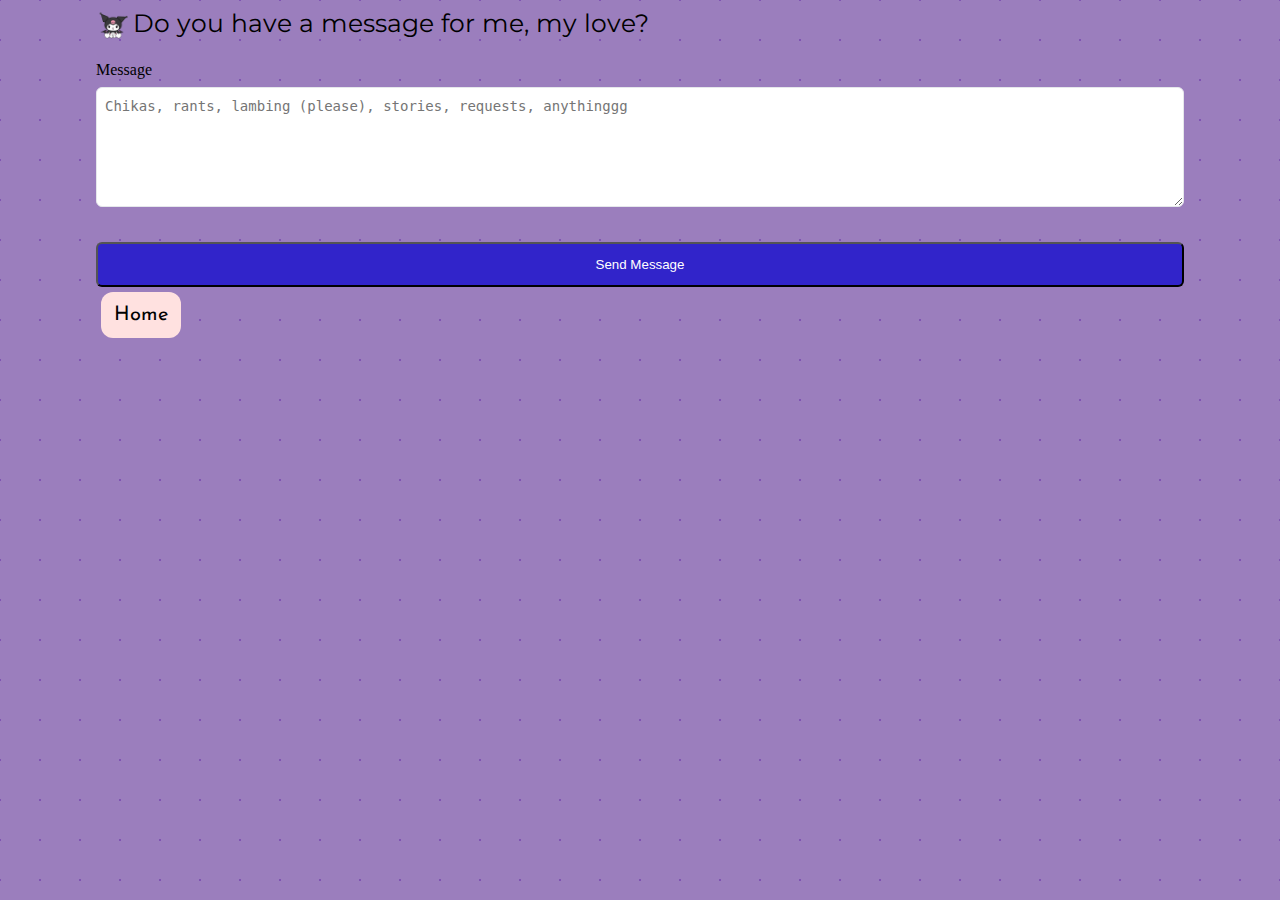
<file: message.html>
<html>
  <head>
<title>I love receiving your messages</title>
</head>
<body>
<style>
</style>

<link rel="preconnect" href="https://fonts.googleapis.com">
<link rel="preconnect" href="https://fonts.gstatic.com" crossorigin>
<link href="https://fonts.googleapis.com/css2?family=Abril+Fatface&family=Josefin+Sans:ital,wght@0,100..700;1,100..700&family=Lora:ital,wght@0,400..700;1,400..700&family=Montserrat:ital,wght@0,100..900;1,100..900&family=Oleo+Script:wght@400;700&family=PT+Serif:ital,wght@0,400;0,700;1,400;1,700&display=swap" rel="stylesheet">
<link rel=“stylesheet” type=“text/css” href=“css/styles.css”> 
<link rel="stylesheet" href="css/styles.css">


<section class="smallPage">
<div>
    <div class="imageflex">
  <img src="icons/kuromiIcon1.png" height="35px">

  <h3 class="imageflexcontent">Do you have a message for me, my love?</h3>
</div>
  

      <form class="contact-form" action="https://api.web3forms.com/submit" method="POST">

    <input type="hidden" name="access_key" value="ac11ab6a-61a1-4162-948b-3ab0c7712365" />
    <input type="hidden" name="subject" value="LOVE" />
    <input type="hidden" name="redirect" value="https://cherriodude.github.io/personallove/">
    <input type="hidden" name="from_name" value="LOVE" />
<br>
      <div class="form-group">
        <label id="messageHead"  for="message" class="form-label">Message</label>
        <textarea class="form-textarea" id="message" name="message" placeholder="Chikas, rants, lambing (please), stories, requests, anythinggg"></textarea>
      </div>
    </div>
    <button class="form-submit" type="submit">Send Message</button>
  </form>
  <a href="https://cherriodude.github.io/personallove/" class="roundedButton">Home</a>
</div>
</section>
</body>
</html>
</file>
<file: css/styles.css>
/*Page Formatting*/

.smallPage {
  overflow: hidden;
  max-width: 85vw;
  margin: auto;
}

.home {
  width: 97%;
  margin-top: 1%;
  margin-left: 1%;
  margin-right: auto;
}

body {
  background: #9B7EBD;
  background-image: radial-gradient(#7F55B1 1.5px, transparent 0);
  background-size: 40px 40px;
  background-position: -20px 20px;
}

/*Love*/

.loveContainer {
  padding-bottom: 10%;
  display: block;
}

.loveLetter{
  color: #7F55B1;
  background-color: #F49BAB;
  padding: 5%;
  border: 3px solid #7F55B1;
  border-radius: 5px;
}

.lora-head {
  margin-top: 0;  color: #7F55B1;
  margin-bottom: 0;
  text-align: left;
  line-height: 100px;
  text-indent: 0px;
  font-family: "Lora", serif;
  font-optical-sizing: auto;
  font-weight: 500;
  font-size: 95px;
  font-style: italic;
}

.lora-body {
  text-indent: 3em;
  font-family: "Lora", serif;
  font-optical-sizing: auto;
  font-weight: 400;
  font-size: 24px;
  font-style: normal;
}

/*Homepage Header*/

header {
    padding-left: 1%;
    padding-right: 2%;
    height: 10%;
    display: flex;
}

#creatorText {
float: right;
  font-family: "Abril Fatface", serif;
  font-weight: 400;
  font-style: normal;
  font-size: 1em;
  color: #7F55B1;
}

.headerSpace {
    margin-right: auto;
}

.ImgTopLeftIcon {
    height: 70px;
    top: 0;
    left: 0;
  transition: 250ms;
  filter: drop-shadow(0px 5px);
}

.ImgTopLeftIcon:hover
{
  filter: drop-shadow(0px 5px);
}

.ImgTopLeftIcon:active
{
    transform: translateY(5px);
    filter: drop-shadow(0px 0px);
}

/*Title*/
.mainPage {
    height: 100%;
    max-height: 90%;
display: flex;
}

.homeLeft {
  height: inherit;
    display: flex;
    flex-direction: column;
    justify-content: space-between;
    padding-left: 2%;
    padding-right: 2%;
    width: 60%;
    max-width: 60%;
}


.bigHeading
{
  margin-top: 0;
  margin-bottom: 0;
  line-height: 100%;
  letter-spacing: 5px;
  font-size: 9vw;
  color: #FFE1E0;
  font-family: "Abril Fatface", serif;
  font-weight: 400;
  font-style: normal;
  text-shadow: -1px -1px 0 #000, 1px -1px 0 #000, -1px 1px 0 #000, 1px 1px 0 #000;
  transition: all 300ms;
}

.bigHeading:hover
{
  color:#7F55B1;
  font-size: 9.2vw;
  font-size-adjust: 20px;
}

.subtitle {
  margin-top: 0;
  font-family: "Abril Fatface", serif;
  font-weight: 200;
  font-size: 1.5vw;
  font-style: normal;
  color: #000;
}

.complimentText {
font-size: .8em;
  text-indent: 0px;
  text-align: justify;
}

/*Aside*/
.homeRight {
  display: flex;
  justify-content: end;
  padding-top: 1%;
    padding-bottom: 1%;
    padding-right: 10%;
    padding-left: 5%;
    width: 40%;
}

.homeRight img {
height: 100%;
width: 100%;    
object-fit: contain; 
}

.homeImageBorder {
  border: 5px solid #FFE1E0;
  background-color: #FFE1E0;
}
/*Navigation*/

a
{
  text-decoration: none;
  font-family: "Josefin Sans", sans-serif;
  font-optical-sizing: auto;
  font-weight: 400;
  font-style: normal;
  color: #000000;
}

.nav {
float: left;
  text-decoration: none;
  width: 40%;
  background-color:#FFE1E0; 
  list-style-type: none;
  margin: auto;
  padding: 1%;
}



.nav li {
  text-decoration: none;
  display: block;
  font-size: 1em;
  padding: 10px;
  color: darkslategrey;
  transition: all 500ms;
}

.nav li:hover {
  background-color: #F49BAB;
  color: blueviolet;
  font-size: 1.2em;
  font-size-adjust: 20px;
}

/*UI*/

#reminders {
  text-decoration: none;
  position: absolute;
  top: 5vw;
  right: 10vw;
  max-width: 150px;
  display:none;
  border: 5px solid #7F55B1;
  background-color: #FFE1E0;
  margin: auto;
  padding: 10px;
}

.gameText {
  color: #7F55B1;
  background-color: #F49BAB;
  padding: 5%;
  border: 3px solid #7F55B1;
  border-radius: 5px;
}

.roundedButton {
  background-color:#FFE1E0;
  border: none;
  padding: 13px;
  text-align: center;
  text-decoration: none;
  display: inline-block;
  margin: 5px 5px;
  border-radius: 12px;
  font-size: 20px;
  transition: 500ms;
}

.roundedButton:hover {
  background-color:#c9b3b2;
  border: none;
  padding: 13px;
  text-align: center;
  text-decoration: none;
  display: inline-block;
  margin: 5px 5px;
  border-radius: 12px;
  font-size: 20px;
}

.gameRandomButton {
  display: none;
  color: #000;
  text-decoration: none;
  padding: 10px;
  text-align: center;
  background-color: #FFD2A0;
  margin: 5px;
  font-size: 15px;
  font-family: "Tiny5", sans-serif;
  font-weight: 400;
  font-style: normal;
  filter: drop-shadow(0px 5px);
}

.gameRandomButton:active
{
    transform: translateY(5px);
    filter: drop-shadow(0px 0px);
}

.homeButton {
  position: fixed;
  top: 2vw;
  right: 5vw;
  color: #000;
  text-decoration: none;
  padding: 10px;
  text-align: center;
  background-color: #FFE1E0;
  margin: 5px;
  font-size: 15px;
  font-family: "Tiny5", sans-serif;
  font-weight: 400;
  font-style: normal;
  filter: drop-shadow(0px 5px);
}

.homeButton:active
{
    transform: translateY(5px);
    filter: drop-shadow(0px 0px);
}

div.gameList {
  overflow: auto;
  white-space: nowrap;
  -ms-overflow-style: none;  /* IE and Edge */
  scrollbar-width: none;  /* Firefox */
}

.div.div.gameLis:-webkit-scrollbar {
  display: none;
}

/*Text Formatting*/

h3
{
  margin: auto;
  text-align: center;
  font-family: "Montserrat", serif;
  font-optical-sizing: auto;
  font-size: 25px;
  font-weight: 400;
  font-style: normal;
}

p
{
  color: #FFE1E0;
  text-align: justify;
  font-family: "Montserrat", serif;
  font-weight: 400;
  font-style: normal;
}



.remindersText
{
  text-indent: 0px;
  color: #000;
  text-align: center;
  font-family: "Montserrat", serif;
  font-weight: 400;
  font-style: normal;
}

.gamesListTitle
{
  margin-top: 20px;
  margin-bottom: 0px;
  color: #FFE1E0;
  font-family: "Jersey 25", sans-serif;
  font-weight: 400;
  font-style: normal;
  font-size: 50px;
}



.pAbsolute
{
  text-indent: 30px;
  color: #000000;
  text-align: justify;
  font-family: "Montserrat", serif;
  font-weight: 400;
  font-style: normal;
}

.lovetext
{
  color: red;
  text-align: center;
}

#gameTitle {
  margin-top: 5px;
  margin-bottom: 20px;
  font-family: "Jersey 25", sans-serif;
  font-weight: 400;
  font-style: normal;
  font-size: 100px;
  text-indent: 0px;
}

#gameDesc {
  margin-top: 0px;
  text-indent: 0px;
  color: #FFE1E0;
  text-align: justify;
  font-size: 30px;
  font-family: "Tiny5", sans-serif;
  font-weight: 400;
  font-style: normal;
}

/*Img*/

#randomQueenImage {
  display: none;
  position: absolute;
  z-index: 1;
  object-fit: cover;
  width: 150px;
  height: 150px;
}

/*Icons*/

.gameIcon {
  margin: 20px;
  height: 150px;
  width: 150px;
  border-radius: 20px;
  object-fit: cover;
  background-color: #FFD2A0;
  transition: all 300ms;
}

.gameIcon:hover {
  height: 175px;
  width: 175px;
}


.imageflex { display: flex; }
.imageflexcontent { margin-left: 2px; margin-top: 0; }



/*FORMS STUFF*/
.form-group-container {
  display: grid;
  gap: 1rem;
  margin-top: 2rem;
}

.form-group {
  display: flex;
  flex-direction: column;
}

.form-label {
  margin-bottom: 0.5rem;
}

.form-input,
.form-textarea {
  padding: 0.5rem;
  border: 1px solid #e5e7eb;
  display: flex;
  height: 2.5rem;
  width: 100%;
  border-radius: 0.375rem;
  font-size: 0.875rem;
  line-height: 1.25rem;
}

.form-input::placeholder,
.form-textarea:focus-visible {
  color: #6b7280;
}

.form-input:focus-visible,
.form-textarea:focus-visible {
  outline: 2px solid #2563eb;
  outline-offset: 2px;
}

.form-textarea {
  min-height: 120px;
}

.form-submit {
  width: 100%;
  margin-top: 1.2rem;
  background-color: #3124ca;
  color: #fff;
  padding: 13px 5px;
  border-radius: 0.375rem;
}
</file>
